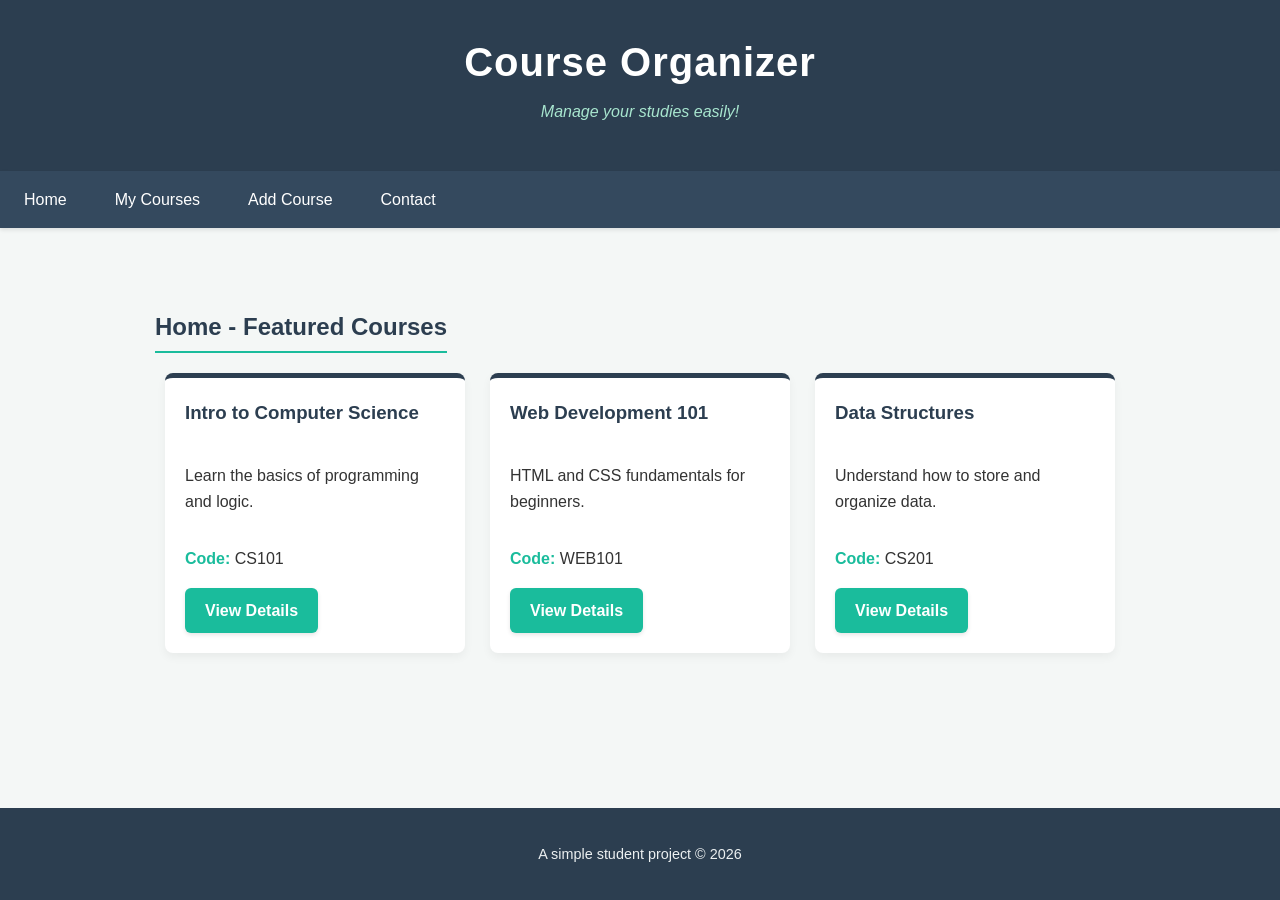
<file: index.html>
<!DOCTYPE html>
<html>

<head>
    <meta charset="UTF-8">
    <meta name="viewport" content="width=device-width, initial-scale=1.0">
    <link rel="stylesheet" href="CSS/style.css">
    <title>Course Organizer - Home</title>
</head>

<body id="home-page">

    <div class="header">
        <h1>Course Organizer</h1>
        <p>Manage your studies easily!</p>
    </div>

    <div class="navbar">
        <a href="index.html">Home</a>
        <a href="mycourse.html">My Courses</a>
        <a href="add.html">Add Course</a>
        <a href="contact.html">Contact</a>
    </div>

    <div class="container">
        <h2 class="section-title">Home - Featured Courses</h2>
        
        <div class="cards-wrapper">

        <div class="card">
            <h3>Intro to Computer Science</h3>
            <p>Learn the basics of programming and logic.</p>
            <p><strong>Code:</strong> CS101</p>
            <a href="#" class="btn">View Details</a>
        </div>

        <div class="card">
            <h3>Web Development 101</h3>
            <p>HTML and CSS fundamentals for beginners.</p>
            <p><strong>Code:</strong> WEB101</p>
            <a href="#" class="btn">View Details</a>
        </div>

        <div class="card">
            <h3>Data Structures</h3>
            <p>Understand how to store and organize data.</p>
            <p><strong>Code:</strong> CS201</p>
            <a href="#" class="btn">View Details</a>
        </div>

    </div>
    </div>

    <div class="footer">
        <p>A simple student project &copy; 2026</p>
    </div>

</body>

</html>
</file>
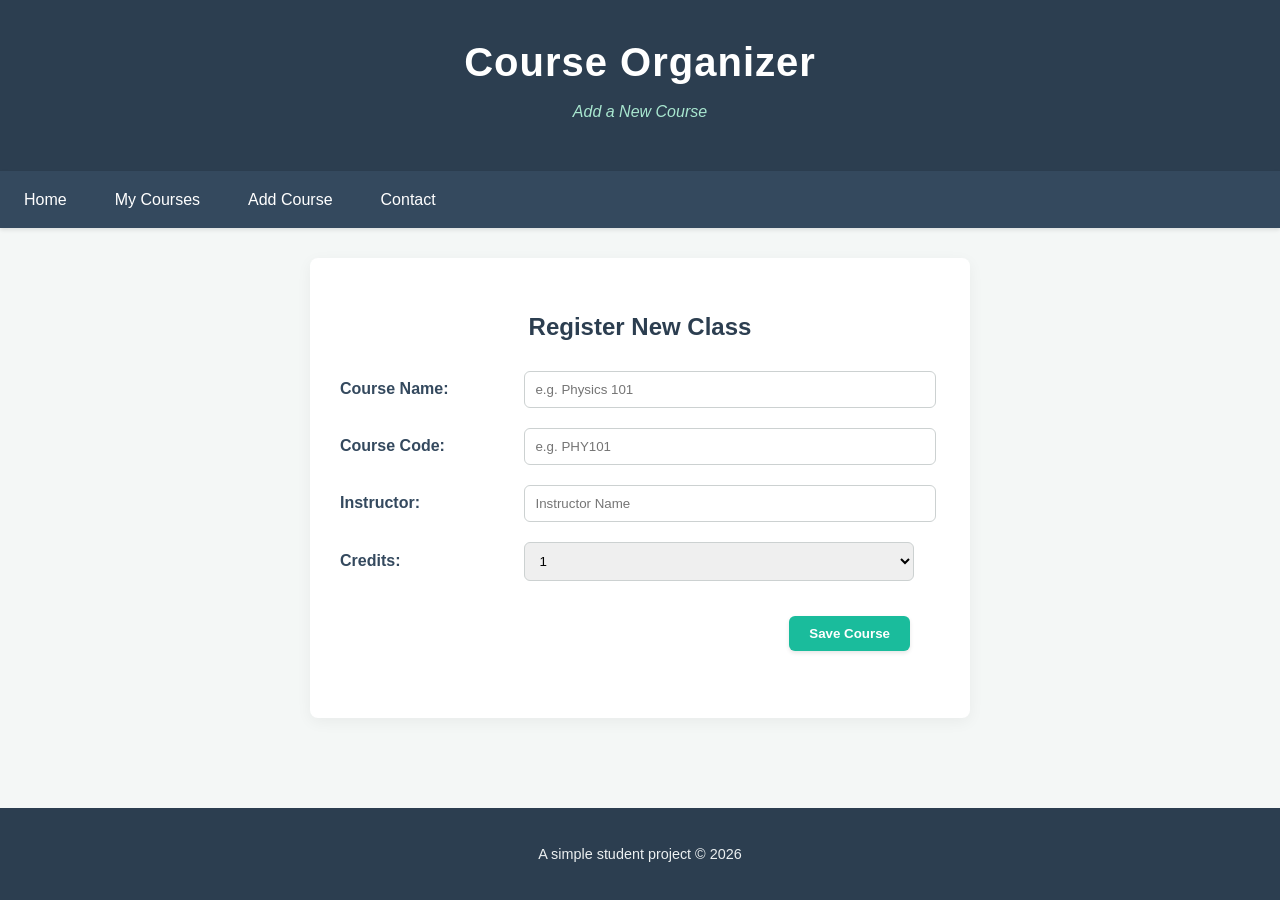
<file: add.html>
<!DOCTYPE html>
<html lang="en">

<head>
    <meta charset="UTF-8">
    <meta name="viewport" content="width=device-width, initial-scale=1.0">
    <link rel="stylesheet" href="CSS/style.css">
    <title>Course Organizer - Add Course</title>
</head>

<body id="add-page">

    <div class="header">
        <h1>Course Organizer</h1>
        <p>Add a New Course</p>
    </div>

    <div class="navbar">
        <a href="index.html">Home</a>
        <a href="mycourse.html">My Courses</a>
        <a href="add.html">Add Course</a>
        <a href="contact.html">Contact</a>
    </div>

    <div class="container clearfix">
        <h2>Register New Class</h2>

        <form action="#" method="get">
            <div class="form-group">
                <label class="form-label">Course Name:</label>
                <input type="text" class="form-input" placeholder="e.g. Physics 101">
            </div>

            <div class="form-group">
                <label class="form-label">Course Code:</label>
                <input type="text" class="form-input" placeholder="e.g. PHY101">
            </div>

            <div class="form-group">
                <label class="form-label">Instructor:</label>
                <input type="text" class="form-input" placeholder="Instructor Name">
            </div>

            <div class="form-group">
                <label class="form-label">Credits:</label>
                <select class="form-input">
                    <option>1</option>
                    <option>2</option>
                    <option>3</option>
                    <option>4</option>
                </select>
            </div>

            <button type="submit" class="btn">Save Course</button>
        </form>
    </div>

    <div class="footer">
        <p>A simple student project &copy; 2026</p>
    </div>

</body>

</html>
</file>
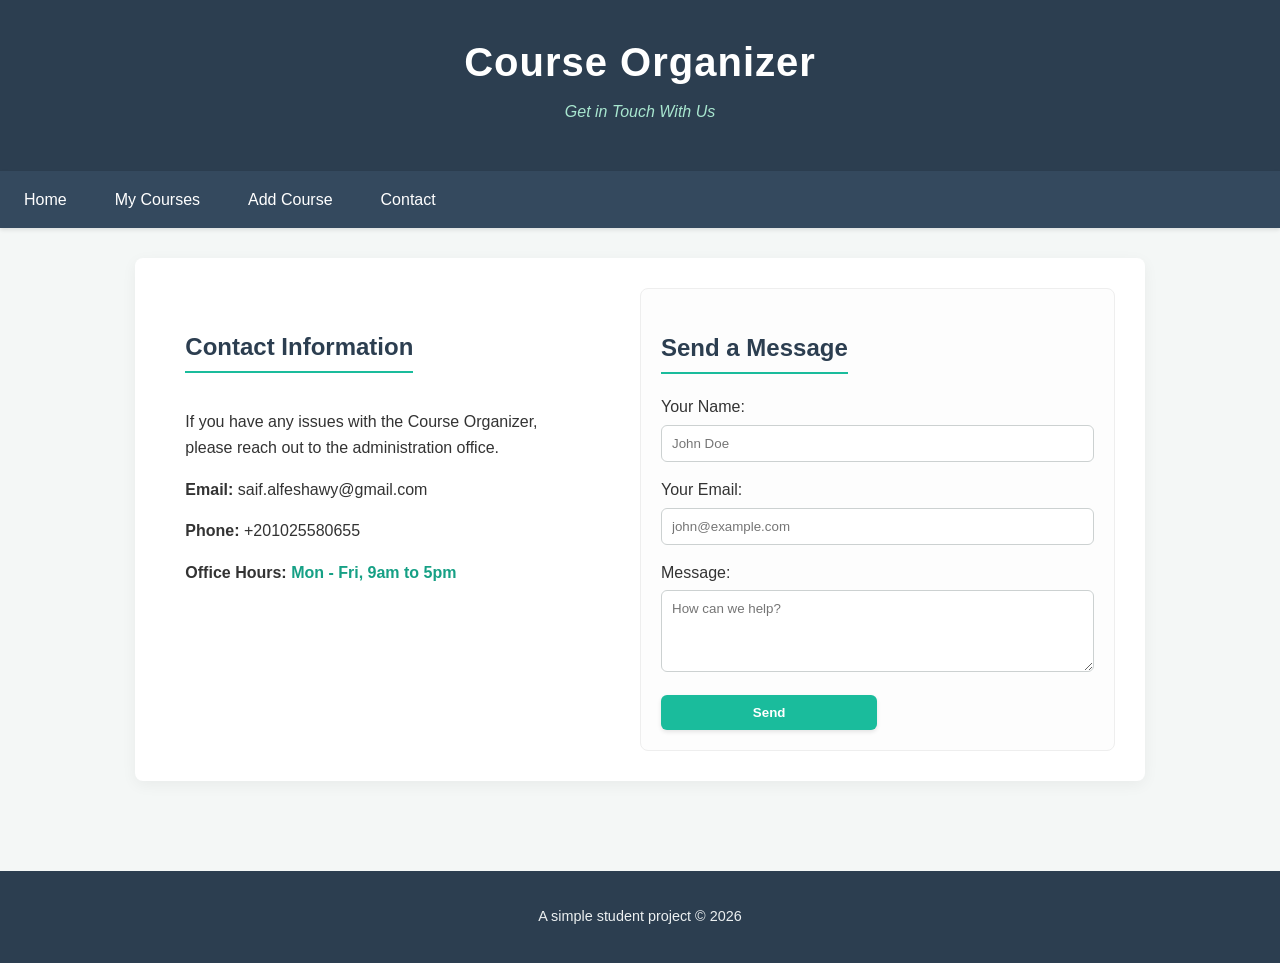
<file: contact.html>
<!DOCTYPE html>
<html lang="en">

<head>
    <meta charset="UTF-8">
    <meta name="viewport" content="width=device-width, initial-scale=1.0">
    <link rel="stylesheet" href="CSS/style.css">
    <title>Course Organizer - Contact</title>
</head>

<body id="contact-page">

    <div class="header">
        <h1>Course Organizer</h1>
        <p>Get in Touch With Us</p>
    </div>

    <div class="navbar">
        <a href="index.html">Home</a>
        <a href="mycourse.html">My Courses</a>
        <a href="add.html">Add Course</a>
        <a href="contact.html">Contact</a>
    </div>

    <div class="container clearfix">

        <div class="contact-info">
            <h2>Contact Information</h2>
            <p>If you have any issues with the Course Organizer, please reach out to the administration office.</p>
            <p><strong>Email:</strong> saif.alfeshawy@gmail.com</p>
            <p><strong>Phone:</strong> +201025580655</p>
            <p><strong>Office Hours:</strong> <span class="mint-text">Mon - Fri, 9am to 5pm</span></p>
        </div>

        <div class="contact-form">
            <h2>Send a Message</h2>
            <form action="#" method="get">
                <div class="form-group">
                    <label>Your Name:</label><br>
                    <input type="text" placeholder="John Doe">
                </div>
                <div class="form-group">
                    <label>Your Email:</label><br>
                    <input type="text" placeholder="john@example.com">
                </div>
                <div class="form-group">
                    <label>Message:</label><br>
                    <textarea rows="4" placeholder="How can we help?"></textarea>
                </div>
                <button type="submit" class="btn">Send</button>
            </form>
        </div>

    </div>

    <div class="footer">
        <p>A simple student project &copy; 2026</p>
    </div>

</body>

</html>
</file>
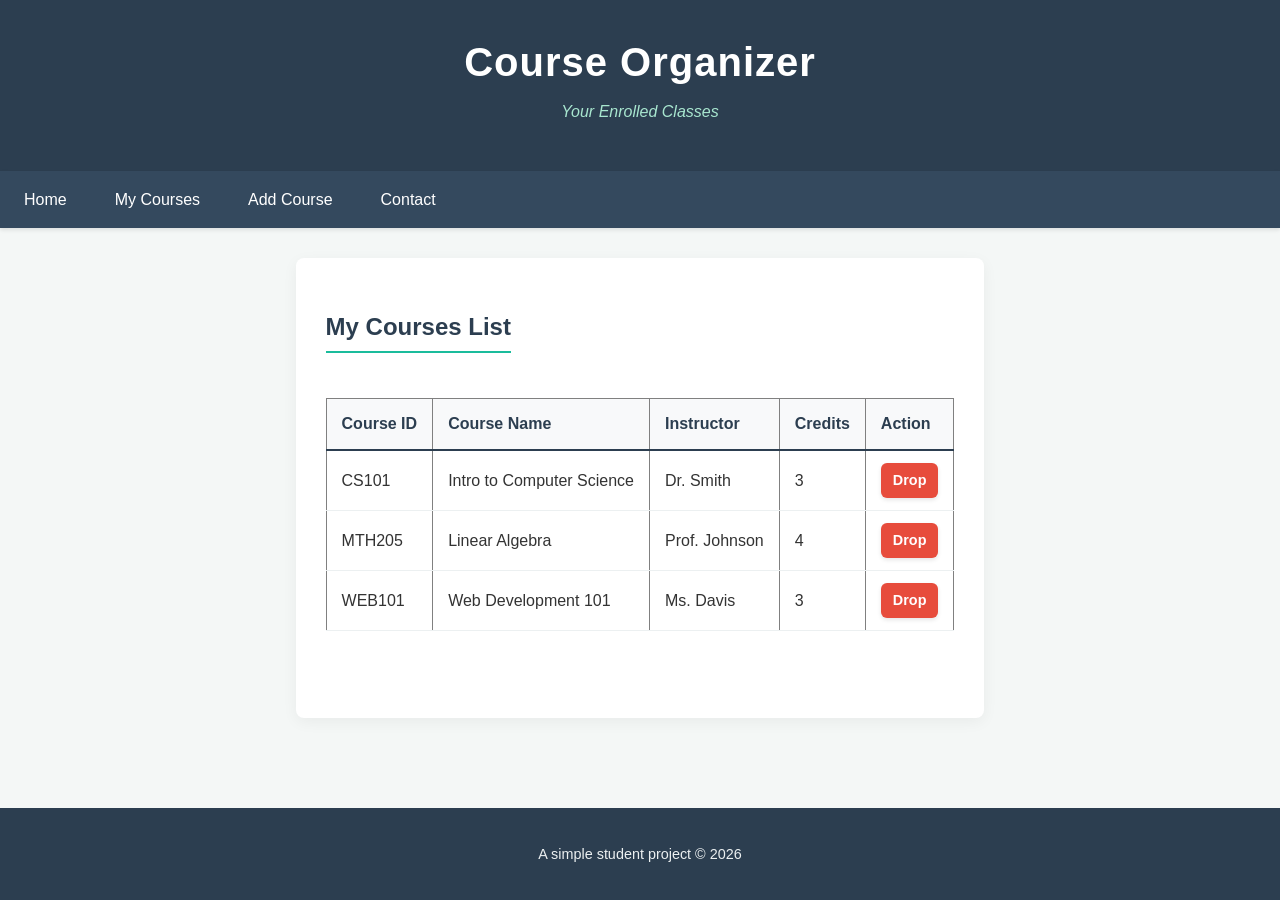
<file: mycourse.html>
<!DOCTYPE html>
<html lang="en">

<head>
    <meta charset="UTF-8">
    <meta name="viewport" content="width=device-width, initial-scale=1.0">
    <link rel="stylesheet" href="CSS/style.css">
    <title>Course Organizer - My Courses</title>
</head>

<body id="mycourse-page">

    <div class="header">
        <h1>Course Organizer</h1>
        <p>Your Enrolled Classes</p>
    </div>

    <div class="navbar">
        <a href="index.html">Home</a>
        <a href="mycourse.html">My Courses</a>
        <a href="add.html">Add Course</a>
        <a href="contact.html">Contact</a>
    </div>

    <div class="container">
        <h2>My Courses List</h2>

        <table border="1">
            <tr>
                <th>Course ID</th>
                <th>Course Name</th>
                <th>Instructor</th>
                <th>Credits</th>
                <th>Action</th>
            </tr>
            <tr>
                <td>CS101</td>
                <td>Intro to Computer Science</td>
                <td>Dr. Smith</td>
                <td>3</td>
                <td><a href="#" class="btn">Drop</a></td>
            </tr>
            <tr>
                <td>MTH205</td>
                <td>Linear Algebra</td>
                <td>Prof. Johnson</td>
                <td>4</td>
                <td><a href="#" class="btn">Drop</a></td>
            </tr>
            <tr>
                <td>WEB101</td>
                <td>Web Development 101</td>
                <td>Ms. Davis</td>
                <td>3</td>
                <td><a href="#" class="btn">Drop</a></td>
            </tr>
        </table>
    </div>

    <div class="footer">
        <p>A simple student project &copy; 2026</p>
    </div>

</body>

</html>
</file>
<file: CSS/style.css>
/* --- Common Styles --- */
body {
    font-family: 'Segoe UI', Tahoma, Geneva, Verdana, sans-serif;
    /* A bit more modern than Arial */
    margin: 0;
    padding: 0;
    background-color: #f4f7f6;
    /* Softer, modern light gray-blue */
    color: #333;
    line-height: 1.6;
    display: flex;
    flex-direction: column;
    min-height: 100vh;
}

.header {
    background-color: #2c3e50;
    /* Softer, modern dark blue */
    color: white;
    padding: 30px 20px;
    text-align: center;
    box-shadow: 0 4px 6px rgba(0, 0, 0, 0.1);
}

.header h1 {
    margin: 0;
    font-size: 2.5em;
    letter-spacing: 1px;
}

.header p {
    margin-top: 5px;
    color: #a8e6cf;
    /* Pastel mint accent */
    font-style: italic;
}

.navbar {
    background-color: #34495e;
    /* Lighter dark-grey for modern feel */
    overflow: hidden;
    box-shadow: 0 2px 4px rgba(0, 0, 0, 0.1);
}

.navbar a {
    float: left;
    display: block;
    color: white;
    text-align: center;
    padding: 16px 24px;
    text-decoration: none;
    font-weight: 500;
    transition: background-color 0.3s ease, color 0.3s ease;
}

.navbar a:hover {
    background-color: #1abc9c;
    /* Vivid teal hover */
    color: white;
}

.container {
    padding: 30px;
    margin: 30px auto;
    max-width: 1000px;
    /* Constrain width on large screens */
    flex-grow: 1;
}

h2 {
    color: #2c3e50;
    border-bottom: 2px solid #1abc9c;
    padding-bottom: 5px;
    display: inline-block;
}

.btn {
    background-color: #1abc9c;
    color: white;
    padding: 10px 20px;
    border: none;
    border-radius: 6px;
    /* slightly sharper modern radius */
    text-decoration: none;
    display: inline-block;
    font-weight: bold;
    cursor: pointer;
    transition: transform 0.2s ease, background-color 0.2s ease, box-shadow 0.2s;
    box-shadow: 0 2px 4px rgba(0, 0, 0, 0.1);
}

.btn:hover {
    background-color: #16a085;
    /* darker teal */
    transform: translateY(-2px);
    box-shadow: 0 4px 8px rgba(0, 0, 0, 0.15);
}

.footer {
    text-align: center;
    padding: 20px;
    background-color: #2c3e50;
    color: #ecf0f1;
    margin-top: 60px;
    clear: both;
    font-size: 0.9em;
}

.clearfix::after {
    content: "";
    clear: both;
    display: table;
}

/* --- Home Page (index.html) --- */
#home-page .cards-wrapper {
    display: flex;
    justify-content: center;
    gap: 25px;
    /* modern uniform spacing */
    flex-wrap: wrap;
    /* allows safe wrapping on tiny screens */
}

#home-page .card {
    display: flex;
    flex-direction: column;
    width: 30%;
    /* flexible width */
    min-width: 250px;
    /* safety for small screens */
    margin: 0;
    border: none;
    border-top: 5px solid #2c3e50;
    border-radius: 8px;
    padding: 20px;
    box-sizing: border-box;
    background-color: white;
    box-shadow: 0 4px 10px rgba(0, 0, 0, 0.05);
    /* Modern soft shadow */
    transition: transform 0.3s ease, box-shadow 0.3s ease;
}

#home-page .card .btn {
    margin-top: auto;
    /* keeps buttons aligned at the bottom! */
    align-self: flex-start;
}

#home-page .card:hover {
    transform: translateY(-5px);
    box-shadow: 0 8px 15px rgba(0, 0, 0, 0.1);
}

#home-page .card h3 {
    margin-top: 0;
    color: #2c3e50;
}

#home-page .card strong {
    color: #1abc9c;
}

#home-page h2.section-title {
    margin-left: 1.5%;
}

/* --- Add Course Page (add.html) --- */
#add-page .container {
    background-color: white;
    border-radius: 8px;
    border: none;
    box-shadow: 0 4px 15px rgba(0, 0, 0, 0.05);
    width: 60%;
    max-width: 600px;
    margin-left: auto;
    margin-right: auto;
}

#add-page h2 {
    text-align: center;
    display: block;
    border-bottom: none;
}

#add-page .form-group {
    margin-bottom: 20px;
    clear: both;
}

#add-page .form-label {
    display: inline-block;
    width: 30%;
    font-weight: 600;
    color: #34495e;
}

#add-page .form-input {
    display: inline-block;
    width: 65%;
    padding: 10px;
    border: 1px solid #ccd1d1;
    border-radius: 6px;
    font-family: inherit;
    transition: border-color 0.3s;
}

#add-page .form-input:focus {
    outline: none;
    border-color: #1abc9c;
    /* nice highlight ring */
}

#add-page .btn {
    float: right;
    margin-top: 15px;
    margin-right: 5%;
}

/* --- Contact Page (contact.html) --- */
#contact-page .container {
    background-color: white;
    border-radius: 8px;
    border: none;
    box-shadow: 0 4px 15px rgba(0, 0, 0, 0.05);
}

#contact-page .contact-info {
    float: left;
    width: 45%;
    padding: 20px;
    box-sizing: border-box;
}

#contact-page .contact-form {
    float: right;
    width: 50%;
    padding: 20px;
    background-color: #fdfdfd;
    border: 1px solid #eee;
    /* Clean solid line instead of dashed */
    border-radius: 8px;
    box-sizing: border-box;
}

#contact-page .form-group {
    margin-bottom: 15px;
}

#contact-page .form-group input,
#contact-page .form-group textarea {
    width: 100%;
    padding: 10px;
    margin-top: 5px;
    border-radius: 6px;
    border: 1px solid #ccd1d1;
    box-sizing: border-box;
    font-family: inherit;
    transition: border-color 0.3s;
}

#contact-page .form-group input:focus,
#contact-page .form-group textarea:focus {
    outline: none;
    border-color: #1abc9c;
}

#contact-page .btn {
    width: 50%;
    /* Modern look for the contact send button */
}

#contact-page .mint-text {
    color: #16a085;
    font-weight: bold;
}

/* --- My Courses Page (mycourse.html) --- */
#mycourse-page .container {
    background-color: white;
    border-radius: 8px;
    border: none;
    box-shadow: 0 4px 15px rgba(0, 0, 0, 0.05);
}

#mycourse-page table {
    width: 100%;
    border-collapse: collapse;
    margin-top: 25px;
}

#mycourse-page th,
#mycourse-page td {
    padding: 12px 15px;
    text-align: left;
    border-bottom: 1px solid #ecf0f1;
}

#mycourse-page th {
    background-color: #f8f9fa;
    /* Lighter header instead of thick mint color */
    color: #2c3e50;
    font-weight: bold;
    border-bottom: 2px solid #2c3e50;
}

#mycourse-page tr:hover td {
    background-color: #fbfcfc;
    /* subtle row hover */
}

#mycourse-page .btn {
    padding: 6px 12px;
    font-size: 0.9em;
    background-color: #e74c3c;
    /* Red color for 'Drop' action */
}

#mycourse-page .btn:hover {
    background-color: #c0392b;
}
</file>
